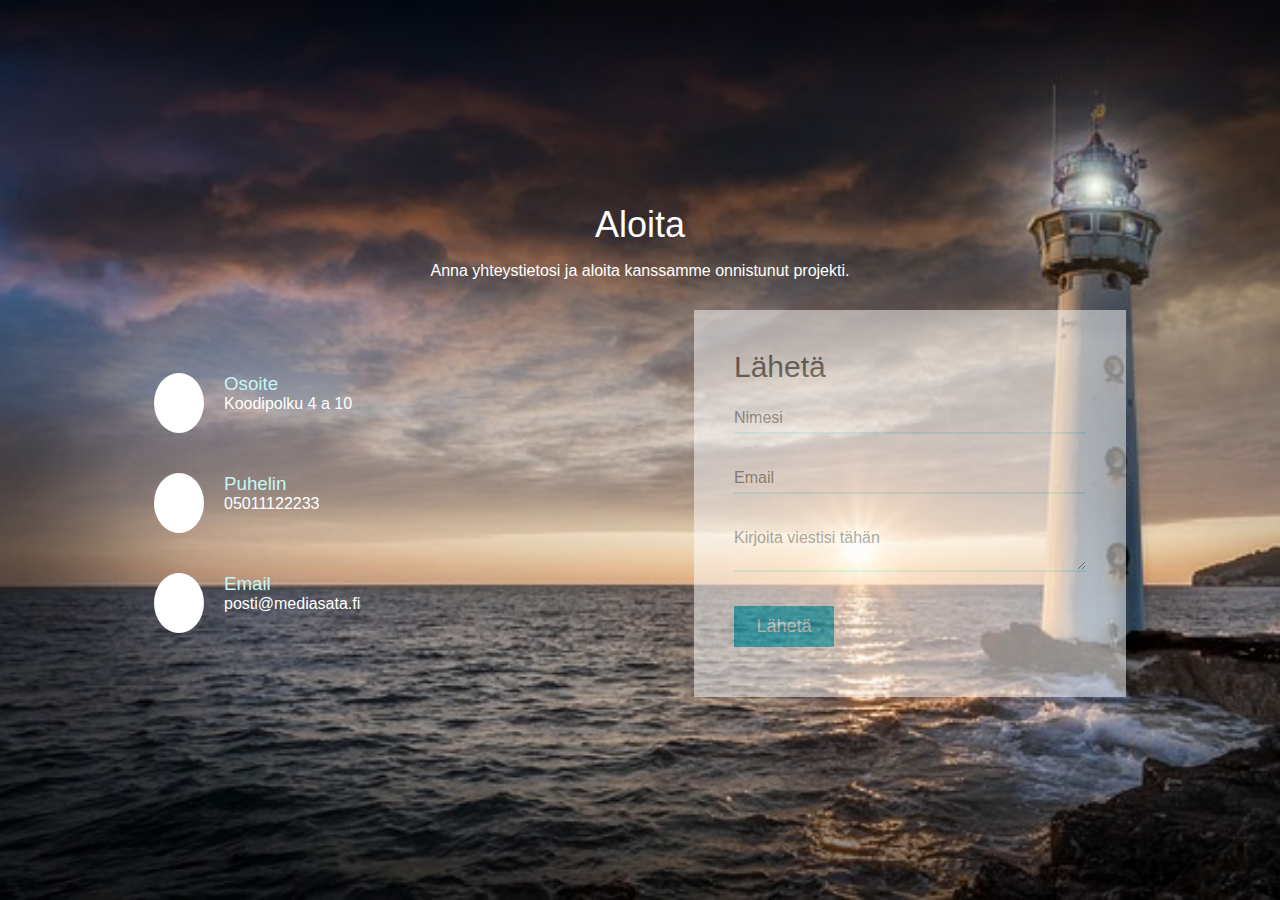
<file: aloita.html>
<!DOCTYPE html>
<html lang="en">
<head>
    <meta charset="UTF-8">
    <meta name="viewport" content="width=device-width, initial-scale=1.0">
    <link rel="stylesheet" href="contact.css" />
    <link rel="stylesheet" href="https://cdnjs.cloudflare.com/ajax/libs/font-awesome/6.5.1/css/all.min.css" integrity="sha512-DTOQO9RWCH3ppGqcWaEA1BIZOC6xxalwEsw9c2QQeAIftl+Vegovlnee1c9QX4TctnWMn13TZye+giMm8e2LwA==" crossorigin="anonymous" referrerpolicy="no-referrer" />
    <title>contact</title>
</head>
<body>
    <section class="contact">
        <div class="content">
            <h2>Aloita</h2>
            <p>Anna yhteystietosi ja aloita kanssamme onnistunut projekti.
            </p>
        </div>
        <div class="container">
            <div class="contactInfo">
                <div class="box">
                    <div class="icon"><i class="fa fa-map-marker" aria-hidden="true"></i></div>
                    <div class="text">
                        <h3>Osoite</h3>
                        <p>Koodipolku 4 a 10</p>
                    </div>
                </div>
                    <div class="box">
                    <div class="icon"><i class="fa fa-phone" aria-hidden="true"></i></div>
                    <div class="text">
                        <h3>Puhelin</h3>
                        <p>05011122233</p>
                    </div>
                    </div>
                    <div class="box">
                    <div class="icon"><i class="fa fa-envelope" aria-hidden="true"></i></div>
                    <div class="text">
                        <h3>Email</h3>
                        <p>posti@mediasata.fi</p>
                    </div>
                    </div>
                </div>
                <div class="contactForm">
                    <form>
                        <h2>Lähetä</h2>
                        <div class="inputBox">
                           <input type="text" name="" required="required">
                           <span>Nimesi</span>
                        </div>
                        <div class="inputBox">
                           <input type="text" name="" required="required">
                           <span>Email</span>
                        </div>
                        <div class="inputBox">
                           <textarea required="required"></textarea>
                           <span>Kirjoita viestisi tähän</span>
                        </div>
                        <div class="inputBox">
                            <input type="submit" name="" value="Lähetä">
                         </div>
                    </form>
                </div>
            </div>
    </section>
</body>
</html>
</file>
<file: contact.css>
* {
    margin: 0;
    padding: 0;
    box-sizing: border-box;
    font-family: 'Poppins', sans-serif;
}

.contact {
    position: relative;
    min-height: 100vh;
    padding: 50px 100px;
    display: flex;
    justify-content: center;
    align-items: center;
    flex-direction: column;
    background: url(lighthouse-2372461_640.jpg);
    background-size: cover;
}

.contact .content {
    max-width: 700px;
    text-align: center;
}

.contact .content h2 {
    font-size: 36px;
    font-weight: 500;
    margin-bottom: 1rem;
    color: #fff;
}

.contact .content p {
   
   font-weight: 300;
   color: #fff;
}

.container {
    width: 100%;
    display: flex;
    justify-content: center;
    align-items: center;
    margin-top: 30px;
}

.container .contactInfo {
    width: 50%;
    display: flex;
    flex-direction: column;

}

.container .contactInfo .box {
    position: relative;
    padding: 20px 0;
    display: flex; 
}

.container .contactInfo .box .icon {
    min-width: 50px;
    height: 60px;
    background: #fff;
    display: flex;
    justify-content: center;
    align-items: center;
    border-radius: 50%;
    font-size: 20px;
}

.container .contactInfo .box  .text {
  display: flex;
  margin-left: 20px;
  font-size: 16px;
  color: #fff;
  flex-direction: column;
  font-weight: 300;
}

.container .contactInfo .box .text h3 {
    font-weight: 500;
    color: #c5f7f7;
}

.contactForm {
    width: 40%;
    padding: 40px;
    background: #fff;
    opacity: 0.5;
    
}

.contactForm h2 {
    font-size: 30px;
    color: #353737;
    font-weight: 500;
}

.contactForm  .inputBox {
  position: relative;
  width: 100%;
  margin-top: 10px;
}

.contactForm .inputBox input,
.contactForm .inputBox textarea {
    width: 100%;
    padding: 5px 0;
    font-size: 16px;
    margin: 10px 0;
    border: none;
    border-bottom: 2px solid #c5f7f7;
    outline: none;
}


.contactForm .inputBox span {
    position: absolute;
    left: 0;
    padding: 5px 0;
    font-size: 16px;
    margin: 10px 0;
    pointer-events: none;
    transition: 0.5s;
    color: #666;
}

.contactForm .inputBox input:focus ~ span,
.contactForm .inputBox input:valid ~ span,
.contactForm .inputBox textarea:valid ~ span, 
.contactForm .inputBox textarea:valid ~ span 

{
    color: #e91e63;
    font-size: 12px;
    transform: translateY(-20px);
}


.contactForm .inputBox input[type="submit"]

{
    width: 100px;
    background: #00bcd4;
    color: #fff;
    border: none;
    cursor: pointer;
    padding: 10px;
    font-size: 18px;
}

@media (max-width: 991px)

{
    .contact {
       padding: 50px;
    }

    .container {
        flex-direction: column;
    }

    .container .contactInfo {
        margin-bottom: 40px;
    }
    .container .contactInfo, .contactForm {
        width: 100%;
    }
}
</file>
